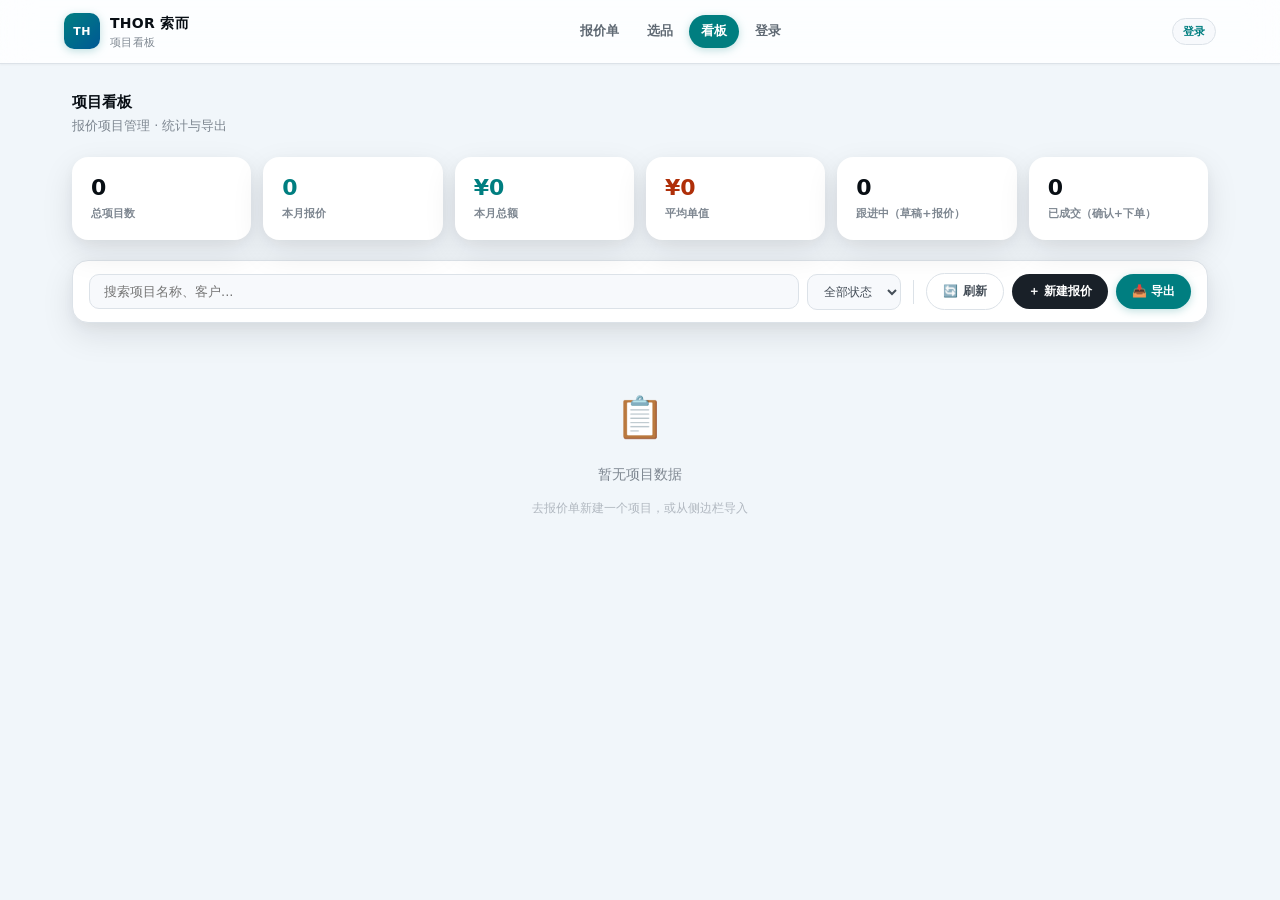
<file: dashboard.html>
<!DOCTYPE html>
<html lang="zh-CN">
<head>
<meta charset="UTF-8">
<meta name="viewport" content="width=device-width, initial-scale=1.0">
<title>THOR · 项目看板</title>
<link rel="stylesheet" href="shared/design-tokens.css">
<link rel="stylesheet" href="shared/app-shell.css">
<link rel="stylesheet" href="shared/dd-components.css">
<link rel="stylesheet" href="shared/skins/production.css">
<style>
body { background: var(--bg-app); }

.page-title { margin-bottom: 20px; }
.page-title h1 { font-size: var(--fs-h1); font-weight: 800; color: var(--n-900); margin: 0 0 4px; line-height: var(--lh-tight); }
.page-title p { font-size: var(--fs-secondary); color: var(--n-400); margin: 0; }

.cards{display:grid;grid-template-columns:repeat(auto-fit,minmax(min(100%,160px),1fr));gap:12px;margin-bottom:20px}
.card{background:var(--surface);border-radius:var(--radius-dd-md);padding:16px 18px;box-shadow:var(--shadow-card);border:1px solid oklch(100% 0 0 / 0.6);border-top:2px solid oklch(100% 0 0 / 0.9);transition:all var(--dur-fast)}
.card:hover{box-shadow:var(--shadow-hover);transform:translateY(-2px)}
.card .num{font-size:var(--fs-display);font-weight:800;color:var(--n-900);line-height:1.2;font-variant-numeric:tabular-nums}
.card .label{font-size:var(--fs-caption);color:var(--n-400);margin-top:4px;font-weight:600}
.card .num.accent{color:var(--accent)}
.card .num.red{color:var(--price)}

.toolbar{display:flex;gap:8px;flex-wrap:wrap;margin-bottom:14px;align-items:center;background:var(--surface);padding:12px 16px;border-radius:var(--radius-dd-md);border:1px solid var(--border);box-shadow:var(--shadow-card)}
.toolbar input{padding:9px 14px;border:1.5px solid var(--border);border-radius:var(--radius-dd-sm);font-size:var(--fs-secondary);flex:1;min-width:140px;outline:none;background:var(--n-50);font-family:inherit}
.toolbar input:focus{border-color:var(--accent);background:var(--surface);box-shadow:0 0 0 4px var(--accent-lt)}
.toolbar select{padding:9px 12px;border:1.5px solid var(--border);border-radius:var(--radius-dd-sm);font-size:var(--fs-label);color:var(--n-600);background:var(--n-50);font-family:inherit}
.toolbar .sep{width:1px;height:24px;background:var(--border);margin:0 4px}
.btn-tb{padding:9px 16px;border-radius:var(--r-full);cursor:pointer;font-size:var(--fs-label);border:none;font-weight:700;transition:all var(--dur-fast);white-space:nowrap;font-family:inherit}
.btn-tb.primary{background:var(--n-800);color:#fff}
.btn-tb.secondary{background:var(--surface);color:var(--n-600);border:1px solid var(--border)}
.btn-tb.accent{background:var(--accent);color:#fff;box-shadow:0 2px 8px var(--accent-glow)}

#tableWrap{background:var(--surface);border-radius:var(--radius-dd-md);overflow:hidden;box-shadow:var(--shadow-card);border:1px solid var(--border)}
table{width:100%;border-collapse:collapse;font-size:var(--fs-body-sm)}
th{background:var(--n-50);padding:12px 14px;text-align:left;font-weight:700;color:var(--n-500);font-size:var(--fs-caption);border-bottom:1px solid var(--border);white-space:nowrap}
td{padding:12px 14px;border-bottom:1px solid var(--border);color:var(--n-800);vertical-align:middle;font-size:var(--fs-secondary)}
tr:last-child td{border-bottom:none}
tr:hover td{background:oklch(98% 0.01 195 / 0.4)}

.status{display:inline-block;padding:3px 10px;border-radius:var(--r-full);font-size:var(--fs-micro);font-weight:700}
.status.draft{background:var(--n-100);color:var(--n-500)}
.status.quoted{background:var(--blue-bg);color:var(--blue)}
.status.confirmed{background:var(--accent-lt);color:var(--accent)}
.status.ordered{background:var(--green-bg);color:var(--green)}

.status-select{border:1px solid var(--border);border-radius:var(--r-sm);padding:4px 8px;font-size:var(--fs-caption);background:var(--surface);cursor:pointer;font-family:inherit}
.actions{white-space:nowrap}
.actions button{padding:5px 12px;border:1px solid var(--border);border-radius:var(--r-full);background:var(--surface);cursor:pointer;font-size:var(--fs-caption);font-weight:600;color:var(--n-600);font-family:inherit}
.actions button:hover{background:var(--n-50)}
.actions button.danger{color:var(--red);border-color:var(--red-lt)}
.actions button.danger:hover{background:var(--red-bg)}

.empty{text-align:center;padding:48px 24px;color:var(--n-400);font-size:var(--fs-body-sm)}
.empty .icon{font-size:40px;margin-bottom:10px}
.empty .sub{font-size:var(--fs-label);margin-top:6px;color:var(--n-300)}

.toast{position:fixed;bottom:24px;left:50%;transform:translateX(-50%);padding:12px 24px;border-radius:var(--r-full);font-size:var(--fs-secondary);font-weight:700;z-index:999;opacity:0;transition:opacity .25s;pointer-events:none;box-shadow:var(--shadow-lg)}
.toast.show{opacity:1}
.toast.success{background:var(--n-900);color:#fff}
.toast.warn{background:var(--price);color:#fff}

@media(max-width:768px){
  #tableWrap{overflow-x:auto;-webkit-overflow-scrolling:touch}
  table{min-width:640px}
  .toolbar{padding:10px 12px}
}
.hidden{display:none}
</style>
</head>
<body>
<div class="app-shell">
<header class="app-topbar">
  <div class="app-topbar-inner">
    <a class="app-brand" href="index.html">
      <div class="app-brand-mark">TH</div>
      <div class="app-brand-text"><strong>THOR 索而</strong><span>项目看板</span></div>
    </a>
    <nav class="app-nav">
      <a href="index.html">报价单</a>
      <a href="selector.html">选品</a>
      <a href="dashboard.html" class="active">看板</a>
      <a href="login.html">登录</a>
    </nav>
    <div class="app-user" id="userInfo"></div>
  </div>
</header>
<main class="app-main">
<div class="page-title">
  <h1>项目看板</h1>
  <p>报价项目管理 · 统计与导出</p>
</div>

<!-- Stats Cards -->
<div class="cards">
  <div class="card"><div class="num" id="statTotal">0</div><div class="label">总项目数</div></div>
  <div class="card"><div class="num accent" id="statMonth">0</div><div class="label">本月报价</div></div>
  <div class="card"><div class="num accent" id="statAmount">¥0</div><div class="label">本月总额</div></div>
  <div class="card"><div class="num red" id="statAvg">¥0</div><div class="label">平均单值</div></div>
  <div class="card"><div class="num" id="statActive">0</div><div class="label">跟进中（草稿+报价）</div></div>
  <div class="card"><div class="num" id="statWin">0</div><div class="label">已成交（确认+下单）</div></div>
</div>

<!-- Toolbar -->
<div class="toolbar">
  <input id="searchInput" placeholder="搜索项目名称、客户..." oninput="renderTable()" style="flex:1;min-width:140px">
  <select id="statusFilter" onchange="renderTable()">
    <option value="">全部状态</option>
    <option value="draft">草稿</option>
    <option value="quoted">已报价</option>
    <option value="confirmed">已确认</option>
    <option value="ordered">已下单</option>
  </select>
  <div class="sep"></div>
  <button class="btn-tb secondary" onclick="renderTable()">🔄 刷新</button>
  <button class="btn-tb primary" onclick="window.location='index.html'">＋ 新建报价</button>
  <button class="btn-tb accent" onclick="exportProjects()">📥 导出</button>
</div>

<!-- Toast -->
<div class="toast" id="toast"></div>

<!-- Table -->
<div id="tableWrap">
  <table>
    <thead><tr>
      <th>项目名称</th><th>客户</th><th>金额</th><th>状态</th><th>业务员</th><th>门店</th><th>日期</th><th>操作</th>
    </tr></thead>
    <tbody id="projectRows"></tbody>
  </table>
</div>

<div class="empty" id="emptyState" style="display:none">
  <div class="icon">📋</div>
  <p>暂无项目数据</p>
  <p class="sub">去报价单新建一个项目，或从侧边栏导入</p>
</div>

<script>
function id(s){return document.getElementById(s)}

function showToast(msg, type) {
  var t = id('toast');
  t.textContent = msg;
  t.className = 'toast ' + (type||'success') + ' show';
  clearTimeout(t._timer);
  t._timer = setTimeout(function(){t.classList.remove('show')}, 2200);
}

function init() {
  var u = localStorage.getItem('thorUser');
  var ui = id('userInfo');
  if (u) {
    try{var d=JSON.parse(u);ui.innerHTML = d.name+' · '+d.role+' · <a href="login.html">切换</a>'}
    catch(e){ui.innerHTML='<a href="login.html">登录</a>'}
  } else {
    ui.innerHTML='<a href="login.html">登录</a>';
  }
  renderTable();
}

function getProjects() {
  try{return JSON.parse(localStorage.getItem('thorP')||'[]')}catch(e){return []}
}

function renderTable() {
  var all = getProjects();
  var q = (id('searchInput').value||'').toLowerCase();
  var st = id('statusFilter').value;
  
  // ── Stats: use ALL projects (not filtered) ──
  var now = new Date();
  var thisMonth = now.getFullYear() + '-' + String(now.getMonth()+1).padStart(2,'0');
  var monthTotal = 0, monthCount = 0;
  var activeCount = 0, winCount = 0;
  
  all.forEach(function(p){
    var d = (p.updatedAt||'').slice(0,7);
    var st2 = (p.d||{}).status || 'draft';
    if (d === thisMonth) {
      monthCount++;
      monthTotal += (p.d||{}).totals ? ((p.d.totals.grandTotal||0)) : 0;
    }
    if (st2 === 'draft' || st2 === 'quoted') activeCount++;
    if (st2 === 'confirmed' || st2 === 'ordered') winCount++;
  });
  
  id('statTotal').textContent = all.length;
  id('statMonth').textContent = monthCount;
  id('statAmount').textContent = '¥' + monthTotal.toFixed(0);
  id('statAvg').textContent = '¥' + (monthCount > 0 ? (monthTotal/monthCount).toFixed(0) : '0');
  id('statActive').textContent = activeCount;
  id('statWin').textContent = winCount;
  
  // ── Filter for table display ──
  var filtered = all.filter(function(p){
    if (q) {
      var name = (p.n||'').toLowerCase();
      var cname = ((p.d||{}).customer||{}).name || '';
      if (!name.includes(q) && !cname.toLowerCase().includes(q)) return false;
    }
    if (st) {
      var pst = (p.d||{}).status || 'draft';
      if (pst !== st) return false;
    }
    return true;
  });
  
  // ── Rows ──
  var tbody = id('projectRows');
  var empty = id('emptyState');
  if (all.length === 0) {
    tbody.innerHTML = '';
    empty.style.display = 'block';
    id('tableWrap').style.display = 'none';
    return;
  }
  empty.style.display = 'none';
  id('tableWrap').style.display = '';
  
  if (filtered.length === 0) {
    tbody.innerHTML = '<tr><td colspan="8" style="text-align:center;padding:32px;color:var(--n-400)">没有匹配的项目</td></tr>';
    return;
  }
  
  var statusLabels = {draft:'草稿', quoted:'已报价', confirmed:'已确认', ordered:'已下单'};
  
  tbody.innerHTML = filtered.map(function(p, i){
    var d = p.d || {};
    var c = d.customer || {};
    var t = d.totals || {};
    var date = (p.updatedAt||'').slice(0,10);
    var status = d.status || 'draft';
    // Find original index in ALL projects for status update
    var origIdx = all.indexOf(p);
    return '<tr>' +
      '<td style="font-weight:600">' + (p.n||'未命名') + '</td>' +
      '<td>' + (c.name||'') + '</td>' +
      '<td style="font-weight:700;color:var(--n-900)">¥' + (t.grandTotal||0).toFixed(0) + '</td>' +
      '<td><span class="status ' + status + '">' + (statusLabels[status]||status) + '</span></td>' +
      '<td>' + ((d.order||{}).salesperson||'') + '</td>' +
      '<td>' + ((d.order||{}).store||'') + '</td>' +
      '<td style="color:var(--n-400)">' + date + '</td>' +
      '<td class="actions">' +
        '<select class="status-select" data-idx="' + origIdx + '" onchange="updateStatus(this)">' +
          '<option value="draft"' + (status==='draft'?' selected':'') + '>草稿</option>' +
          '<option value="quoted"' + (status==='quoted'?' selected':'') + '>已报价</option>' +
          '<option value="confirmed"' + (status==='confirmed'?' selected':'') + '>已确认</option>' +
          '<option value="ordered"' + (status==='ordered'?' selected':'') + '>已下单</option>' +
        '</select> ' +
        '<button onclick="loadAndOpen(' + origIdx + ')">📂 打开</button> ' +
        '<button class="danger" onclick="deleteProject(' + origIdx + ')">🗑️</button>' +
      '</td></tr>';
  }).join('');
}

function updateStatus(el) {
  var idx = parseInt(el.getAttribute('data-idx'));
  var newStatus = el.value;
  var all = getProjects();
  if (!all[idx]) return;
  if (!all[idx].d) all[idx].d = {};
  all[idx].d.status = newStatus;
  all[idx].d.updatedAt = new Date().toISOString();
  localStorage.setItem('thorP', JSON.stringify(all));
  renderTable();
  showToast('状态已更新为「' + (el.options[el.selectedIndex].text) + '」');
}

function loadAndOpen(idx) {
  var all = getProjects();
  if (!all[idx]) return;
  localStorage.setItem('thorLoadIdx', idx);
  window.location.href = 'index.html?load=' + idx;
}

function deleteProject(idx) {
  if (!confirm('确定删除？')) return;
  var all = getProjects();
  all.splice(idx, 1);
  localStorage.setItem('thorP', JSON.stringify(all));
  renderTable();
  showToast('已删除');
}

function exportProjects() {
  var all = getProjects();
  if (!all.length) {
    showToast('没有可导出的项目', 'warn');
    return;
  }
  var json = JSON.stringify(all, null, 2);
  var blob = new Blob([json], {type:'application/json'});
  var url = URL.createObjectURL(blob);
  var a = document.createElement('a');
  a.href = url;
  a.download = 'thor-projects-' + new Date().toISOString().slice(0,10) + '.json';
  document.body.appendChild(a);
  a.click();
  document.body.removeChild(a);
  URL.revokeObjectURL(url);
  showToast('导出成功 (' + all.length + ' 个项目)');
}

init();
</script>
</main>
</div>
</body>
</html>
</file>
<file: shared/design-tokens.css>
/* ═══════════════════════════════════
   THOR Design System · Tokens v2
   现代 Slate + Teal，多端统一
   ═══════════════════════════════════ */

:root {
  /* ── 中性色（冷灰 Slate） ── */
  --n-50:  oklch(98.2% 0.004 250);
  --n-100: oklch(96% 0.006 250);
  --n-150: oklch(93% 0.008 250);
  --n-200: oklch(89% 0.01 250);
  --n-300: oklch(78% 0.014 250);
  --n-400: oklch(62% 0.018 250);
  --n-500: oklch(52% 0.02 250);
  --n-600: oklch(42% 0.02 250);
  --n-700: oklch(32% 0.02 250);
  --n-800: oklch(24% 0.018 250);
  --n-900: oklch(16% 0.015 250);

  /* ── 品牌色（Teal 智能家居） ── */
  --accent:       oklch(52% 0.13 195);
  --accent-hover: oklch(46% 0.13 195);
  --accent-lt:    oklch(94% 0.04 195);
  --accent-dim:   oklch(62% 0.08 195);
  --accent-glow:  oklch(52% 0.13 195 / 0.25);

  /* ── 语义色 ── */
  --red:      oklch(55% 0.2 25);
  --red-lt:   oklch(88% 0.06 25);
  --red-bg:   oklch(96% 0.03 25);
  --green:    oklch(52% 0.15 155);
  --green-bg: oklch(95% 0.04 155);
  --blue:     oklch(50% 0.14 260);
  --blue-bg:  oklch(94% 0.04 260);
  --price:    oklch(50% 0.17 35);

  /* ── 表面 & 边框 ── */
  --bg-app:     oklch(97% 0.008 250);
  --surface:    #fff;
  --surface-2:  oklch(98.5% 0.005 250);
  --border:     oklch(91% 0.01 250);
  --border-strong: oklch(85% 0.012 250);

  /* ── 字体 ── */
  --font-sans:  'PingFang SC', 'Microsoft YaHei', -apple-system, BlinkMacSystemFont,
                'Segoe UI', system-ui, sans-serif;
  --font-serif: 'Noto Serif SC', 'Songti SC', Georgia, serif;
  --font-mono:  'SF Mono', 'Fira Code', 'Consolas', monospace;

  /* ── 圆角 ── */
  --r-sm:   6px;
  --r-md:   10px;
  --r-lg:   16px;
  --r-xl:   24px;
  --r-full: 999px;

  /* ── 阴影 ── */
  --shadow-xs: 0 1px 2px oklch(20% 0.02 250 / 0.04);
  --shadow-sm: 0 2px 8px oklch(20% 0.02 250 / 0.06);
  --shadow-md: 0 8px 24px oklch(20% 0.02 250 / 0.08);
  --shadow-lg: 0 16px 48px oklch(20% 0.02 250 / 0.12);

  /* ── 动画 ── */
  --dur-fast:   0.15s;
  --dur-normal: 0.25s;
  --ease:       cubic-bezier(0.4, 0, 0.2, 1);

  /* ── 断点（供文档/JS 参考） ── */
  --bp-sm: 640px;
  --bp-md: 1024px;
  --bp-lg: 1280px;

  /* ── 顶栏高度 ── */
  --topbar-h: 64px;

  /* ── 文字比例（参考 deep design DDDS） ── */
  --fs-display: clamp(20px, 2.5vw, 22px);
  --fs-h1:      clamp(20px, 2.5vw, 22px);
  --fs-h2:      16px;
  --fs-h3:      15px;
  --fs-body:    15px;
  --fs-body-sm: 14px;
  --fs-secondary: 13px;
  --fs-label:   12px;
  --fs-caption: 11px;
  --fs-micro:   10px;

  --lh-tight: 1.35;
  --lh-body:  1.6;
  --lh-loose: 1.75;

  /* ── DD 容器阴影 & 圆角 ── */
  --shadow-card:  0 12px 32px oklch(20% 0.02 250 / 0.10), 0 4px 12px oklch(20% 0.02 250 / 0.04);
  --shadow-hover: 0 20px 48px oklch(20% 0.02 250 / 0.16), 0 8px 20px oklch(20% 0.02 250 / 0.06);
  --radius-dd-md: 16px;
  --radius-dd-sm: 10px;
  --content-max: 1200px;
}
</file>
<file: shared/app-shell.css>
/* ═══════════════════════════════════
   THOR · App Shell（PC / Pad / 手机）
   ═══════════════════════════════════ */

*, *::before, *::after { box-sizing: border-box; }

html {
  -webkit-text-size-adjust: 100%;
  scroll-behavior: smooth;
}

body {
  margin: 0;
  min-height: 100dvh;
  font-family: var(--font-sans);
  font-size: var(--fs-body);
  line-height: var(--lh-body);
  background: var(--bg-app);
  color: var(--n-900);
  -webkit-font-smoothing: antialiased;
}

/* ── 应用壳 ── */
.app-shell {
  min-height: 100dvh;
  display: flex;
  flex-direction: column;
}

.app-main {
  flex: 1;
  width: 100%;
  max-width: var(--content-max);
  margin: 0 auto;
  padding: 16px 16px 24px;
}

@media (min-width: 640px) {
  .app-main { padding: 20px 24px 32px; }
}

@media (min-width: 1024px) {
  .app-main { padding: 28px 32px 48px; }
}

/* ── 顶栏 ── */
.app-topbar {
  position: sticky;
  top: 0;
  z-index: 300;
  height: var(--topbar-h);
  background: oklch(100% 0 0 / 0.82);
  backdrop-filter: blur(16px) saturate(1.4);
  -webkit-backdrop-filter: blur(16px) saturate(1.4);
  border-bottom: 1px solid var(--border);
  box-shadow: var(--shadow-xs);
}

.app-topbar-inner {
  max-width: var(--content-max);
  margin: 0 auto;
  height: 100%;
  padding: 0 16px;
  display: flex;
  align-items: center;
  justify-content: space-between;
  gap: 12px;
}

@media (min-width: 640px) {
  .app-topbar-inner { padding: 0 24px; }
}

.app-brand {
  display: flex;
  align-items: center;
  gap: 10px;
  text-decoration: none;
  color: inherit;
  min-width: 0;
}

.app-brand-mark {
  width: 36px;
  height: 36px;
  border-radius: var(--r-md);
  background: linear-gradient(135deg, var(--accent), oklch(45% 0.12 250));
  color: #fff;
  display: flex;
  align-items: center;
  justify-content: center;
  font-size: 11px;
  font-weight: 800;
  letter-spacing: 0.5px;
  flex-shrink: 0;
  box-shadow: 0 2px 8px var(--accent-glow);
}

.app-brand-text {
  min-width: 0;
}

.app-brand-text strong {
  display: block;
  font-size: var(--fs-body-sm);
  font-weight: 700;
  letter-spacing: 0.3px;
  white-space: nowrap;
  overflow: hidden;
  text-overflow: ellipsis;
}

.app-brand-text span {
  display: block;
  font-size: var(--fs-caption);
  color: var(--n-400);
  letter-spacing: 0.3px;
}

/* ── 导航 ── */
.app-nav {
  display: flex;
  align-items: center;
  gap: 4px;
}

.app-nav a {
  padding: 6px 12px;
  border-radius: var(--r-full);
  font-size: var(--fs-secondary);
  font-weight: 600;
  color: var(--n-500);
  text-decoration: none;
  transition: all var(--dur-fast) var(--ease);
  white-space: nowrap;
}

.app-nav a:hover {
  color: var(--accent);
  background: var(--accent-lt);
}

.app-nav a.active {
  color: #fff;
  background: var(--accent);
  box-shadow: 0 2px 8px var(--accent-glow);
}

.app-user {
  font-size: var(--fs-caption);
  color: var(--n-400);
  padding: 4px 10px;
  background: var(--n-50);
  border-radius: var(--r-full);
  border: 1px solid var(--border);
  white-space: nowrap;
  max-width: 140px;
  overflow: hidden;
  text-overflow: ellipsis;
}

.app-user a {
  color: var(--accent);
  text-decoration: none;
  font-weight: 600;
}

/* 手机：导航收进横向滚动 */
@media (max-width: 639px) {
  .app-topbar-inner {
    flex-wrap: nowrap;
  }
  .app-nav {
    overflow-x: auto;
    -webkit-overflow-scrolling: touch;
    scrollbar-width: none;
    max-width: 55vw;
  }
  .app-nav::-webkit-scrollbar { display: none; }
  .app-nav a { padding: 5px 10px; font-size: var(--fs-label); }
  .app-brand-text span { display: none; }
  .app-user { display: none; }
}

@media (min-width: 640px) {
  .app-user { max-width: none; }
}

/* ── 页面标题区 ── */
.page-hero {
  text-align: center;
  margin-bottom: 20px;
  padding: 8px 0 4px;
}

.page-hero .eyebrow {
  font-size: var(--fs-caption);
  letter-spacing: 3px;
  text-transform: uppercase;
  color: var(--accent);
  font-weight: 600;
  margin-bottom: 6px;
}

.page-hero h1 {
  font-size: var(--fs-h1);
  font-weight: 700;
  letter-spacing: 1px;
  color: var(--n-900);
  margin: 0;
  line-height: var(--lh-tight);
}

.page-hero p {
  font-size: var(--fs-secondary);
  color: var(--n-400);
  margin-top: 6px;
}

/* ── 浮动合计条（手机） ── */
.quote-total-bar {
  display: none;
}

@media (max-width: 768px) {
  .quote-total-bar {
    display: flex;
    align-items: center;
    justify-content: space-between;
    position: fixed;
    bottom: calc(64px + env(safe-area-inset-bottom, 0px));
    left: 12px;
    right: 12px;
    z-index: 250;
    padding: 10px 16px;
    background: var(--n-900);
    color: #fff;
    border-radius: var(--r-lg);
    box-shadow: var(--shadow-lg);
  }
  .quote-total-bar .label {
    font-size: var(--fs-caption);
    opacity: 0.75;
  }
  .quote-total-bar .amount {
    font-size: var(--fs-h1);
    font-weight: 700;
    color: oklch(85% 0.12 85);
  }
}
</file>
<file: shared/dd-components.css>
/* ═══════════════════════════════════
   THOR · DD 通用组件（容器 / 筛选 / 收藏）
   参考 deep design DDDS
   ═══════════════════════════════════ */

/* ── 页面容器 ── */
.dd-app {
  width: 100%;
  max-width: var(--content-max);
  margin: 0 auto;
}

/* ── DD 卡片 ── */
.dd-card {
  background: var(--surface);
  border-radius: var(--radius-dd-md);
  padding: 18px 16px;
  margin-bottom: 16px;
  box-shadow: var(--shadow-card);
  border: 1px solid oklch(100% 0 0 / 0.6);
  border-top: 2px solid oklch(100% 0 0 / 0.9);
  transition: box-shadow var(--dur-normal) var(--ease), transform var(--dur-normal) var(--ease);
}

.dd-card:hover {
  box-shadow: var(--shadow-hover);
}

.dd-card-hd {
  display: flex;
  align-items: center;
  justify-content: space-between;
  margin-bottom: 14px;
  font-weight: 600;
  font-size: var(--fs-h2);
  color: var(--n-900);
  line-height: var(--lh-tight);
}

.dd-card-hd .more {
  font-size: var(--fs-secondary);
  font-weight: 400;
  color: var(--n-500);
  cursor: pointer;
  border: none;
  background: none;
  font-family: inherit;
  padding: 0;
  transition: color var(--dur-fast);
}

.dd-card-hd .more:hover { color: var(--accent); }

/* ── 折叠筛选行 ── */
.dd-filter {
  position: relative;
  padding: 10px 14px;
}

.dd-filter-row {
  display: flex;
  align-items: center;
  gap: 10px;
  flex-wrap: nowrap;
  min-height: 40px;
}

.dd-filter-label {
  flex-shrink: 0;
  font-size: var(--fs-secondary);
  font-weight: 600;
  color: var(--n-500);
  display: inline-flex;
  align-items: center;
  gap: 6px;
  white-space: nowrap;
}

.dd-filter-tags {
  flex: 1;
  min-width: 0;
  display: flex;
  flex-wrap: nowrap;
  gap: 6px;
  overflow: hidden;
  align-items: center;
}

.dd-filter-tag {
  background: var(--accent-lt);
  color: var(--accent);
  padding: 3px 12px;
  border-radius: var(--r-full);
  font-size: var(--fs-label);
  font-weight: 500;
  white-space: nowrap;
  flex-shrink: 0;
}

.dd-filter-empty {
  font-size: var(--fs-label);
  color: var(--n-400);
  white-space: nowrap;
  overflow: hidden;
  text-overflow: ellipsis;
}

.dd-filter-panel {
  position: absolute;
  top: calc(100% - 2px);
  left: 0;
  right: 0;
  z-index: 90;
  background: var(--surface);
  border-radius: var(--radius-dd-md);
  box-shadow: var(--shadow-lg);
  padding: 14px 16px;
  border: 1px solid var(--border);
  border-top: 2px solid oklch(100% 0 0 / 0.9);
  opacity: 0;
  visibility: hidden;
  transform: translateY(6px);
  pointer-events: none;
  transition: opacity 0.22s ease, visibility 0.22s, transform 0.22s ease;
}

.dd-filter:hover .dd-filter-panel,
.dd-filter.is-open .dd-filter-panel {
  opacity: 1;
  visibility: visible;
  transform: translateY(0);
  pointer-events: auto;
}

.dd-filter::after {
  content: '';
  position: absolute;
  left: 0;
  right: 0;
  top: 100%;
  height: 10px;
  pointer-events: none;
}

.dd-filter:hover::after { pointer-events: auto; }

.dd-filter-search-btn {
  flex-shrink: 0;
  min-height: 36px;
  padding: 6px 14px;
  border: none;
  border-radius: var(--radius-dd-sm);
  background: var(--accent);
  color: #fff;
  font-size: var(--fs-secondary);
  font-weight: 600;
  cursor: pointer;
  white-space: nowrap;
  box-shadow: 0 2px 8px var(--accent-glow);
  transition: background var(--dur-fast);
}

.dd-filter-search-btn:hover { background: var(--accent-hover); }

/* ── 筛选 pills ── */
.dd-pills {
  display: flex;
  flex-wrap: wrap;
  gap: 8px;
  margin-bottom: 12px;
}

.dd-pill {
  padding: 6px 14px;
  border-radius: var(--r-full);
  border: 1px solid var(--border);
  background: var(--n-50);
  font-size: var(--fs-secondary);
  font-weight: 600;
  cursor: pointer;
  transition: all var(--dur-fast);
  color: var(--n-600);
  white-space: nowrap;
  font-family: inherit;
}

.dd-pill:hover {
  border-color: var(--accent);
  color: var(--accent);
  background: var(--accent-lt);
}

.dd-pill.active {
  background: var(--accent);
  color: #fff;
  border-color: var(--accent);
  box-shadow: 0 2px 8px var(--accent-glow);
}

/* ── 搜索框 ── */
.dd-search {
  width: 100%;
  padding: 9px 14px;
  border: 1.5px solid var(--border);
  border-radius: var(--radius-dd-sm);
  font-size: var(--fs-secondary);
  background: var(--n-50);
  outline: none;
  font-family: inherit;
  color: var(--n-900);
  transition: border-color var(--dur-fast), box-shadow var(--dur-fast);
}

.dd-search:focus {
  border-color: var(--accent);
  background: var(--surface);
  box-shadow: 0 0 0 4px var(--accent-lt);
}

.dd-search::placeholder { color: var(--n-400); }

/* ── 结果标题行 ── */
.dd-results-hd {
  display: flex;
  justify-content: space-between;
  align-items: center;
  margin-bottom: 14px;
  padding: 0 2px;
}

.dd-results-hd h2 {
  font-size: var(--fs-h2);
  font-weight: 600;
  color: var(--n-900);
  margin: 0;
}

.dd-results-count {
  font-size: var(--fs-secondary);
  color: var(--n-500);
}

/* ── 已选 / 收藏条 ── */
.dd-selection-grid {
  display: grid;
  grid-template-columns: repeat(auto-fill, minmax(140px, 1fr));
  gap: 12px;
}

.dd-selection-grid.collapsed { display: none; }

.dd-selection-item {
  background: var(--n-50);
  border-radius: var(--radius-dd-sm);
  overflow: hidden;
  border: 1px solid var(--border);
  cursor: pointer;
  transition: all var(--dur-normal);
  position: relative;
}

.dd-selection-item:hover {
  transform: translateY(-3px);
  box-shadow: var(--shadow-sm);
}

.dd-selection-item .sel-thumb {
  height: 88px;
  background: var(--n-100);
  display: flex;
  align-items: center;
  justify-content: center;
  font-size: 28px;
}

.dd-selection-item .sel-info {
  padding: 8px 10px;
}

.dd-selection-item .sel-name {
  font-size: var(--fs-secondary);
  font-weight: 600;
  color: var(--n-900);
  white-space: nowrap;
  overflow: hidden;
  text-overflow: ellipsis;
}

.dd-selection-item .sel-price {
  font-size: var(--fs-label);
  color: var(--accent);
  margin-top: 2px;
  font-weight: 600;
}

.dd-selection-item .sel-remove {
  position: absolute;
  top: 6px;
  right: 6px;
  width: 22px;
  height: 22px;
  border: none;
  border-radius: 50%;
  background: oklch(100% 0 0 / 0.85);
  color: var(--n-500);
  cursor: pointer;
  font-size: var(--fs-caption);
  line-height: 1;
  box-shadow: var(--shadow-xs);
}

.dd-selection-item .sel-remove:hover {
  color: var(--red);
  background: var(--red-bg);
}

.dd-selection-summary {
  display: flex;
  align-items: center;
  justify-content: space-between;
  gap: 12px;
  flex-wrap: wrap;
  margin-top: 12px;
  padding-top: 12px;
  border-top: 1px solid var(--border);
  font-size: var(--fs-body-sm);
  color: var(--n-500);
}

.dd-selection-summary strong {
  color: var(--n-900);
  font-size: var(--fs-h2);
}

.dd-selection-summary .total {
  color: var(--price);
  font-weight: 800;
}

.dd-selection-empty {
  font-size: var(--fs-secondary);
  color: var(--n-400);
  padding: 8px 0;
}

@media (max-width: 768px) {
  .dd-filter-panel { position: static; opacity: 1; visibility: visible; transform: none; pointer-events: auto; display: none; box-shadow: none; border: none; padding: 12px 0 0; }
  .dd-filter.is-open .dd-filter-panel { display: block; }
  .dd-filter:hover .dd-filter-panel { display: none; }
  .dd-filter.is-open:hover .dd-filter-panel { display: block; }
  .dd-filter::after { display: none; }
}
</file>
<file: shared/skins/production.css>
/* ═══════════════════════════════════
   THOR · Production Skin v2
   报价单 / 看板 / 管理
   ═══════════════════════════════════ */

:root {
  --fs-base: var(--fs-body-sm);
  --fs-sm:   var(--fs-secondary);
  --fs-xs:   var(--fs-label);
  --fs-lg:   var(--fs-h2);
  --fs-xl:   var(--fs-h1);
  --fs-h1:   var(--fs-h1);
  --lh-base: var(--lh-body);
  --space-xs: 4px;
  --space-sm: 8px;
  --space-md: 16px;
  --space-lg: 24px;
}

/* ── 编辑器卡片 ── */
.editor {
  background: var(--surface);
  border-radius: var(--radius-dd-md);
  border: 1px solid oklch(100% 0 0 / 0.6);
  border-top: 2px solid oklch(100% 0 0 / 0.9);
  box-shadow: var(--shadow-card);
  padding: clamp(16px, 3vw, 28px);
  overflow: hidden;
  transition: box-shadow var(--dur-normal) var(--ease);
}

.editor:hover {
  box-shadow: var(--shadow-hover);
}

.subtitle { display: none; }

h1 { /* 由 page-hero 接管 */ }

/* ── 信息表单 ── */
.info-section { margin-bottom: var(--space-md); }

.info-head {
  font-size: var(--fs-sm);
  font-weight: 700;
  color: var(--n-600);
  margin-bottom: 10px;
  display: flex;
  align-items: center;
  gap: 8px;
}

.info-head::before {
  content: '';
  width: 3px;
  height: 14px;
  background: var(--accent);
  border-radius: 2px;
}

.info-grid {
  display: grid;
  grid-template-columns: 1fr;
  gap: 10px 16px;
  padding: 16px;
  background: var(--surface-2);
  border-radius: var(--r-md);
  border: 1px solid var(--border);
}

@media (min-width: 640px) {
  .info-grid {
    grid-template-columns: repeat(2, 1fr);
  }
}

@media (min-width: 1024px) {
  .info-grid {
    grid-template-columns: repeat(4, 1fr);
  }
  .info-grid .span-2 { grid-column: span 2; }
}

.info-grid label {
  font-size: var(--fs-xs);
  font-weight: 600;
  color: var(--n-400);
  display: block;
  margin-bottom: 4px;
  letter-spacing: 0.3px;
}

.info-grid input,
.info-grid select {
  width: 100%;
  padding: 10px 12px;
  border: 1px solid var(--border);
  border-radius: var(--r-sm);
  font-size: var(--fs-base);
  background: var(--surface);
  outline: none;
  transition: border-color var(--dur-fast), box-shadow var(--dur-fast);
}

.info-grid input:focus,
.info-grid select:focus {
  border-color: var(--accent);
  box-shadow: 0 0 0 3px var(--accent-lt);
}

.info-grid select {
  appearance: none;
  background-image: url("data:image/svg+xml,%3Csvg xmlns='http://www.w3.org/2000/svg' width='10' height='6'%3E%3Cpath d='M1 1l4 4 4-4' fill='none' stroke='%2394a3b8' stroke-width='1.5'/%3E%3C/svg%3E");
  background-repeat: no-repeat;
  background-position: right 10px center;
  padding-right: 28px;
}

/* ── 品类板块 ── */
.cat {
  margin-bottom: 12px;
  border: 1px solid var(--border);
  border-radius: var(--radius-dd-sm);
  overflow: hidden;
  background: var(--surface);
  box-shadow: var(--shadow-xs);
  transition: box-shadow var(--dur-fast);
}

.cat:hover {
  box-shadow: var(--shadow-xs);
}

.cat-hd {
  background: linear-gradient(to right, var(--surface-2), var(--surface));
  padding: 12px 16px;
  font-weight: 700;
  cursor: pointer;
  display: flex;
  justify-content: space-between;
  align-items: center;
  user-select: none;
  border-bottom: 1px solid var(--border);
  transition: background var(--dur-fast);
}

.cat-hd:hover {
  background: var(--accent-lt);
}

.cat-n {
  font-size: var(--fs-lg);
  color: var(--n-800);
  display: flex;
  align-items: center;
  gap: 8px;
}

.cat-t {
  background: var(--accent);
  color: #fff;
  padding: 4px 14px;
  border-radius: var(--r-full);
  font-size: var(--fs-sm);
  font-weight: 700;
  font-variant-numeric: tabular-nums;
  box-shadow: 0 2px 6px var(--accent-glow);
}

.cat-bd { padding: 0; }

/* ── 表格 ── */
.tw {
  overflow-x: auto;
  -webkit-overflow-scrolling: touch;
  scrollbar-width: thin;
}

.tw table {
  border-collapse: collapse;
  font-size: var(--fs-base);
  font-variant-numeric: tabular-nums;
  table-layout: fixed;
  width: 100%;
  min-width: 720px;
}

.tw th {
  background: var(--n-50);
  padding: 10px 6px;
  text-align: center;
  font-weight: 700;
  border-bottom: 1px solid var(--border);
  color: var(--n-500);
  font-size: var(--fs-xs);
  letter-spacing: 0.2px;
  position: sticky;
  top: 0;
  z-index: 1;
}

.tw td {
  padding: 6px 4px;
  min-height: 48px;
  text-align: center;
  vertical-align: middle;
  border-bottom: 1px solid var(--border);
}

.tw tr:last-child td { border-bottom: none; }

.tw tr:not(.ghost):hover td {
  background: oklch(98% 0.01 195 / 0.5);
}

.tw td input,
.tw td select {
  width: 100%;
  padding: 6px 6px;
  border: 1px solid transparent;
  border-radius: var(--r-sm);
  font-size: var(--fs-base);
  background: transparent;
  min-width: 0;
  outline: none;
  transition: all var(--dur-fast);
}

.tw td input:focus,
.tw td select:focus {
  border-color: var(--accent);
  background: var(--surface);
  box-shadow: 0 0 0 2px var(--accent-lt);
}

.tw td select {
  appearance: none;
  background-image: url("data:image/svg+xml,%3Csvg xmlns='http://www.w3.org/2000/svg' width='8' height='5'%3E%3Cpath d='M0 0l4 4 4-4' fill='none' stroke='%2394a3b8'/%3E%3C/svg%3E");
  background-repeat: no-repeat;
  background-position: right 4px center;
  padding-right: 16px;
}

.tw td input.num { text-align: center; min-width: 40px; }

.row-del {
  background: none;
  border: none;
  color: var(--n-300);
  cursor: pointer;
  font-size: 18px;
  padding: 4px 8px;
  border-radius: var(--r-sm);
  line-height: 1;
  transition: all var(--dur-fast);
}

.row-del:hover {
  color: var(--red);
  background: var(--red-bg);
}

/* ── 按钮 ── */
.act {
  display: flex;
  gap: 8px;
  justify-content: center;
  flex-wrap: wrap;
  margin: 20px 0 0;
  padding: 16px 0 0;
  border-top: 1px solid var(--border);
}

.btn {
  padding: 10px 18px;
  border: none;
  border-radius: var(--r-full);
  font-size: var(--fs-sm);
  cursor: pointer;
  font-weight: 700;
  transition: all var(--dur-fast) var(--ease);
  white-space: nowrap;
}

.btn:active { transform: scale(0.97); }

.btn-p {
  background: var(--n-800);
  color: #fff;
  box-shadow: var(--shadow-xs);
}
.btn-p:hover { background: var(--n-900); }

.btn-s {
  background: var(--surface);
  color: var(--n-600);
  border: 1px solid var(--border);
}
.btn-s:hover {
  background: var(--n-50);
  border-color: var(--border-strong);
}

.btn-c {
  background: var(--accent);
  color: #fff;
  box-shadow: 0 2px 10px var(--accent-glow);
}
.btn-c:hover { background: var(--accent-hover); }

/* ── 合计 ── */
.sum {
  background: linear-gradient(135deg, var(--n-50), var(--surface-2));
  border: 1px solid var(--border);
  border-radius: var(--r-md);
  padding: 18px 20px;
  margin: 16px 0;
}

.sr {
  display: flex;
  justify-content: space-between;
  align-items: center;
  padding: 5px 0;
}

.sr .lb { font-size: var(--fs-base); color: var(--n-500); }
.sr .vl { font-size: var(--fs-lg); font-weight: 700; color: var(--n-800); font-variant-numeric: tabular-nums; }

.sr-f {
  padding-top: 12px;
  margin-top: 8px;
  border-top: 2px solid var(--n-800);
}

.sr-f .lb { font-size: var(--fs-lg); font-weight: 700; color: var(--n-900); }

#gt {
  font-size: var(--fs-display);
  font-weight: 800;
  color: var(--price);
  font-variant-numeric: tabular-nums;
}

/* ── 辅助 ── */
.non { background: var(--red-bg) !important; border-color: var(--red-lt) !important; color: var(--red) !important; }
.hp  { color: var(--n-300) !important; }

.ic {
  width: 44px;
  height: 44px;
  display: flex;
  align-items: center;
  justify-content: center;
  margin: 0 auto;
  background: var(--n-50);
  border-radius: var(--r-sm);
  border: 1px solid var(--border);
}

.ic svg { width: 32px; height: 32px; }
.ic img { max-width: 40px; max-height: 40px; object-fit: contain; border-radius: 4px; }

/* ── 搜索下拉 ── */
.sd-wrap { position: relative; display: inline-block; width: 100%; }
.sd-trigger { cursor: pointer; }
.sd-trigger::after { content: "▾"; font-size: 9px; margin-left: 4px; color: var(--n-400); }

.sd-drop {
  display: none;
  position: fixed;
  z-index: 400;
  background: var(--surface);
  border: 1px solid var(--border);
  border-radius: var(--r-md);
  box-shadow: var(--shadow-lg);
  max-height: 280px;
  overflow: hidden;
}

.sd-drop.open { display: block; }

.sd-search {
  width: 100%;
  padding: 10px 12px;
  border: none;
  border-bottom: 1px solid var(--border);
  font-size: var(--fs-sm);
  outline: none;
  background: var(--surface-2);
}

.sd-list { max-height: 220px; overflow-y: auto; }

.sd-item {
  padding: 8px 12px;
  font-size: var(--fs-sm);
  cursor: pointer;
  text-align: left;
  white-space: nowrap;
  overflow: hidden;
  text-overflow: ellipsis;
  transition: background var(--dur-fast);
}

.sd-item:hover { background: var(--accent-lt); color: var(--accent-hover); }

/* ══ 平板 ══ */
@media (min-width: 640px) and (max-width: 1023px) {
  .tw table { min-width: 680px; }
  .act { gap: 10px; }
}

/* ══ 手机：卡片模式 + 底部操作栏 ══ */
@media (max-width: 768px) {
  .editor {
    border-radius: var(--r-md);
    padding: 12px;
    border-left: none;
    border-right: none;
  }

  .info-grid { padding: 12px; }

  .cat-hd { padding: 10px 12px; }
  .cat-n { font-size: var(--fs-base); }
  .cat-t { font-size: var(--fs-xs); padding: 3px 10px; }

  /* 表格 → 卡片 */
  .tw { overflow: visible; }
  .tw table, .tw thead, .tw tbody, .tw th, .tw td, .tw tr { display: block; }
  .tw thead { display: none !important; }
  .tw table { min-width: 0; }

  .tw tr:not(.ghost) {
    border: 1px solid var(--border);
    border-radius: var(--r-md);
    margin-bottom: 10px;
    padding: 10px 12px 8px;
    background: var(--surface);
    box-shadow: var(--shadow-xs);
    position: relative;
  }

  .tw td {
    display: flex;
    justify-content: space-between;
    align-items: center;
    padding: 7px 0;
    border: none;
    min-height: 36px;
    gap: 10px;
  }

  .tw td::before {
    content: attr(dl);
    font-weight: 700;
    color: var(--n-400);
    font-size: var(--fs-xs);
    flex-shrink: 0;
    min-width: 56px;
  }

  .tw td > * { flex: 1; max-width: 65%; text-align: right; }

  .tw td:has(.row-del) {
    position: absolute;
    top: 6px;
    right: 6px;
    padding: 0;
    min-height: 0;
    width: auto;
  }
  .tw td:has(.row-del)::before { display: none; }
  .tw td:has(.row-del) > * { max-width: none; }

  .tw td:has(.ic) {
    justify-content: flex-start;
    padding-bottom: 4px;
    border-bottom: 1px dashed var(--border);
    margin-bottom: 4px;
  }
  .tw td:has(.ic)::before { display: none; }

  .sum { padding: 14px; margin: 12px 0; }
  #gt { font-size: var(--fs-h1); }

  /* 底部固定操作栏 */
  .act {
    position: fixed;
    bottom: 0;
    left: 0;
    right: 0;
    z-index: 280;
    margin: 0;
    padding: 10px 12px calc(10px + env(safe-area-inset-bottom, 0px));
    background: oklch(100% 0 0 / 0.9);
    backdrop-filter: blur(16px);
    -webkit-backdrop-filter: blur(16px);
    border-top: 1px solid var(--border);
    box-shadow: 0 -4px 24px oklch(20% 0.02 250 / 0.1);
    flex-wrap: nowrap;
    overflow-x: auto;
    justify-content: flex-start;
    gap: 8px;
    border-radius: 0;
  }

  .act .btn {
    padding: 9px 14px;
    font-size: 12px;
    flex-shrink: 0;
  }

  .app-main.has-dock {
    padding-bottom: calc(80px + env(safe-area-inset-bottom, 0px));
  }
}

/* ── 打印 ── */
@media print {
  .app-topbar, .quote-total-bar, .act, .row-del, .sd-drop { display: none !important; }
  body { background: #fff; }
  .app-main { padding: 0; max-width: none; }
  .editor { box-shadow: none; border: none; padding: 0; }
  td input, td select {
    border: none !important;
    background: transparent !important;
    color: var(--n-900) !important;
  }
  .cat { break-inside: avoid; border: 1px solid var(--border); }
  @page { size: A4; margin: 8mm; }
}
</file>
